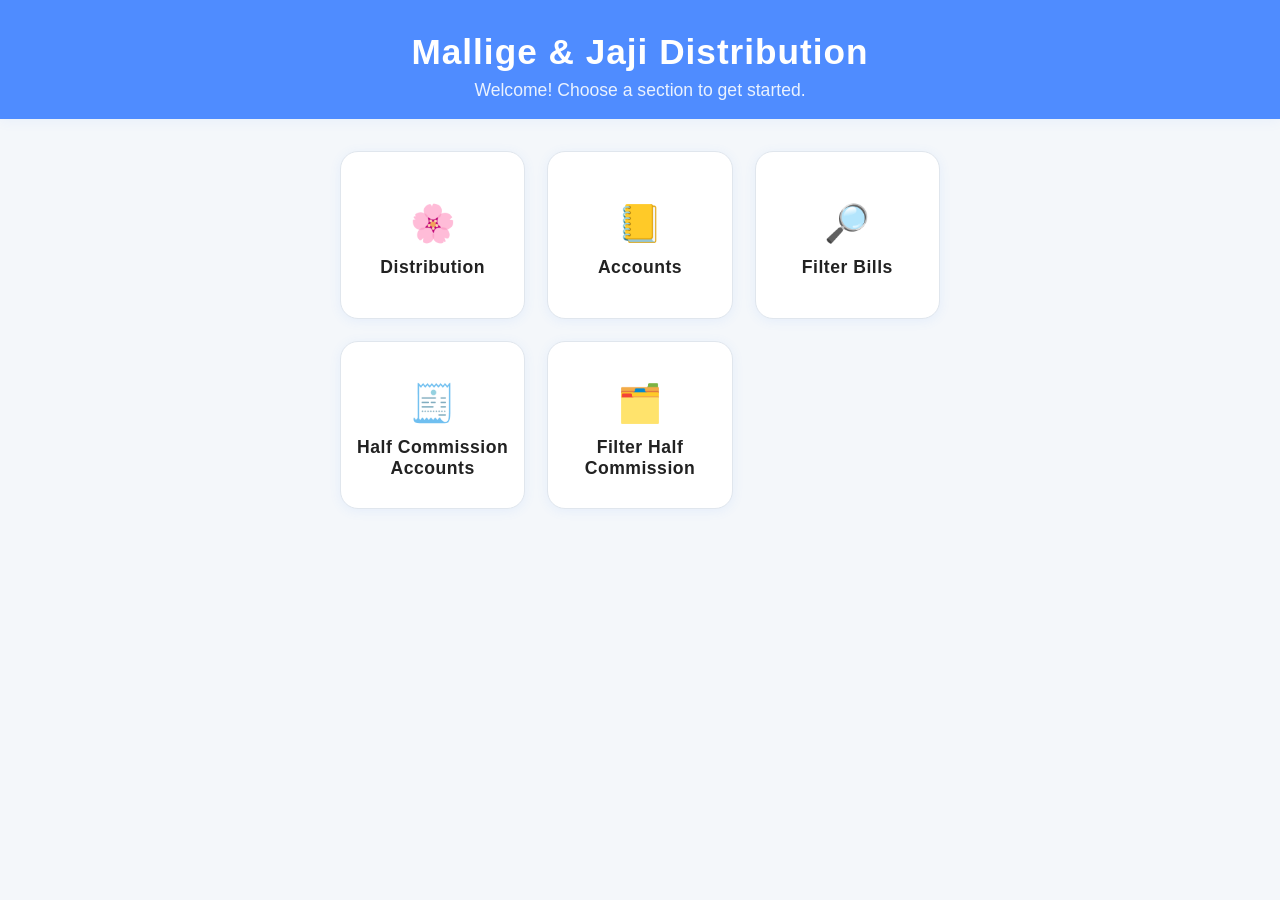
<file: frontend/home.html>
<!DOCTYPE html>
<html lang="en">
<head>
  <meta charset="UTF-8">
  <title>Mallige & Jaji Distribution - Home</title>
  <meta name="viewport" content="width=device-width, initial-scale=1.0">
  <style>
    body {
      background: #f4f7fa;
      font-family: 'Segoe UI', Arial, sans-serif;
      margin: 0;
      padding: 0;
      min-height: 100vh;
      display: flex;
      flex-direction: column;
    }
    .header {
      background: #4f8cff;
      color: #fff;
      padding: 32px 0 18px 0;
      text-align: center;
      box-shadow: 0 2px 12px rgba(79,140,255,0.07);
    }
    .header h1 {
      margin: 0;
      font-size: 2.2rem;
      letter-spacing: 1px;
    }
    .header p {
      margin: 8px 0 0 0;
      font-size: 1.1rem;
      color: #eaf2ff;
    }
    .nav-grid {
      display: grid;
      grid-template-columns: repeat(auto-fit, minmax(140px, 1fr));
      gap: 22px;
      padding: 32px 18px 18px 18px;
      max-width: 600px;
      margin: 0 auto;
      width: 100%;
    }
    .nav-card {
      background: #fff;
      border-radius: 18px;
      box-shadow: 0 2px 12px rgba(79,140,255,0.09);
      display: flex;
      flex-direction: column;
      align-items: center;
      justify-content: center;
      padding: 28px 10px 18px 10px;
      cursor: pointer;
      transition: box-shadow 0.18s, transform 0.18s;
      border: 1.5px solid #e0e6ed;
      min-height: 120px;
      position: relative;
    }
    .nav-card:hover, .nav-card:active {
      box-shadow: 0 6px 24px rgba(79,140,255,0.18);
      transform: translateY(-4px) scale(1.03);
      border-color: #4f8cff;
    }
    .nav-icon {
      font-size: 2.3rem;
      margin-bottom: 12px;
      color: #4f8cff;
      transition: color 0.2s;
    }
    .nav-card:hover .nav-icon {
      color: #f7b731;
    }
    .nav-title {
      font-size: 1.1rem;
      font-weight: 600;
      color: #222;
      letter-spacing: 0.5px;
      text-align: center;
    }
    @media (max-width: 600px) {
      .nav-grid {
        grid-template-columns: repeat(2, 1fr);
        gap: 16px;
        padding: 18px 4px 8px 4px;
      }
      .nav-card {
        min-height: 90px;
        padding: 18px 4px 10px 4px;
      }
      .header h1 {
        font-size: 1.4rem;
      }
    }
  </style>
</head>
<body>
  <div class="header">
    <h1>Mallige & Jaji Distribution</h1>
    <p>Welcome! Choose a section to get started.</p>
  </div>
  <div class="nav-grid">
    <div class="nav-card" onclick="goTo('distribution')">
      <span class="nav-icon">🌸</span>
      <div class="nav-title">Distribution</div>
    </div>
    <div class="nav-card" onclick="goTo('accounts')">
      <span class="nav-icon">📒</span>
      <div class="nav-title">Accounts</div>
    </div>
    <div class="nav-card" onclick="goTo('filter')">
      <span class="nav-icon">🔎</span>
      <div class="nav-title">Filter Bills</div>
    </div>
    <div class="nav-card" onclick="goTo('half-commission')">
      <span class="nav-icon">🧾</span>
      <div class="nav-title">Half Commission Accounts</div>
    </div>
    <div class="nav-card" onclick="goTo('filter-half-commission')">
      <span class="nav-icon">🗂️</span>
      <div class="nav-title">Filter Half Commission</div>
    </div>
  </div>
  <script>
    function goTo(section) {
      window.location.href = "index.html#" + section;
    }
    // Optional: If you want index.html to auto-open the right section based on hash
    // Add this to your index.html's JS:
    // window.onload = function() {
    //   if (window.location.hash) {
    //     showSection(window.location.hash.substring(1));
    //   }
    // }
  </script>
</body>
</html>
</file>
